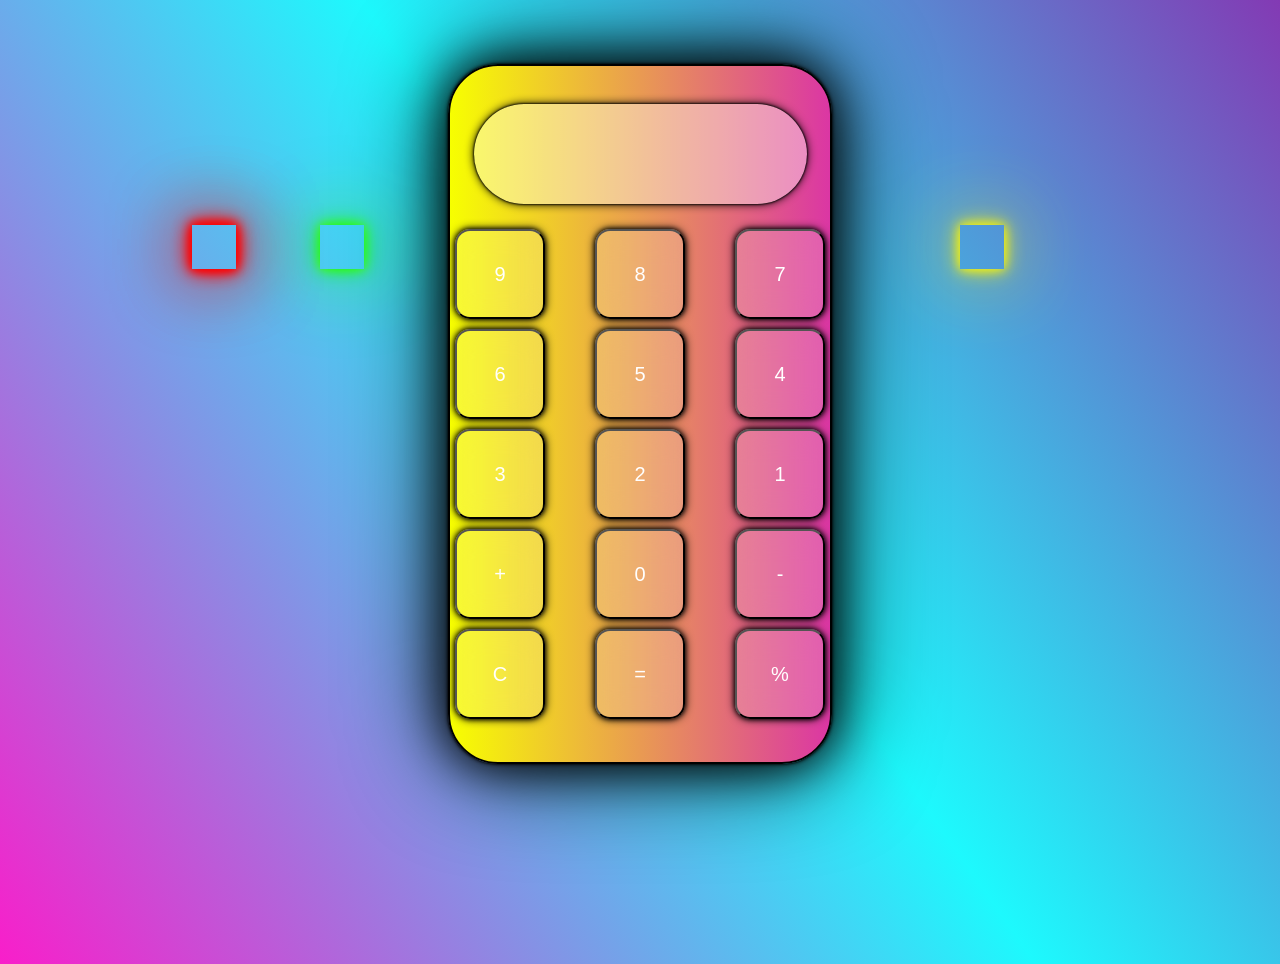
<file: calculator/cal/index.html>
<!DOCTYPE html>
<html lang="en">
<head>
    <meta charset="UTF-8">
    <meta name="viewport" content="width=device-width, initial-scale=1.0">
    <title>Document</title>
    <script src="jav.js" defer></script>
    <link rel="stylesheet" href="style.css">
</head>

<body>
    <div class="container">
        <div class="screen" id ="screen"> 
            </div>
    <div class="buttons-class">
        <div class="pd">
            <button class="buttons" id="9">9</button>
            <button class="buttons" id="8">8</button>
            <button class="buttons" id="7">7</button>
        </div>
        <div class="pd">
            <button class="buttons" id="6">6</button>
            <button class="buttons" id="5">5</button>
            <button class="buttons" id="4">4</button>
        </div>

        <div class="pd">
            <button class="buttons" id="3">3</button>
            <button class="buttons" id="2" >2</button>
            <button class="buttons" id="1">1</button>
        </div>

        <div class="pd">
            <button class="buttons" id="+">+</button>
            <button class="buttons" id="0">0</button>
            <button class="buttons" id="-">-</button>
       </div>
        <div class="pd">
            <button class="buttons" id="c">C</button>
            <button class="buttons" id="=">=</button>
            <button class="buttons" id="%">%</button>
          </div>
    </div>
       
    </div>
        
      <div class="design"></div>
         <div class="design2"></div>    
            <div class="design3"></div>  
               <div class="design4"></div>  
</body>
</html>
</file>
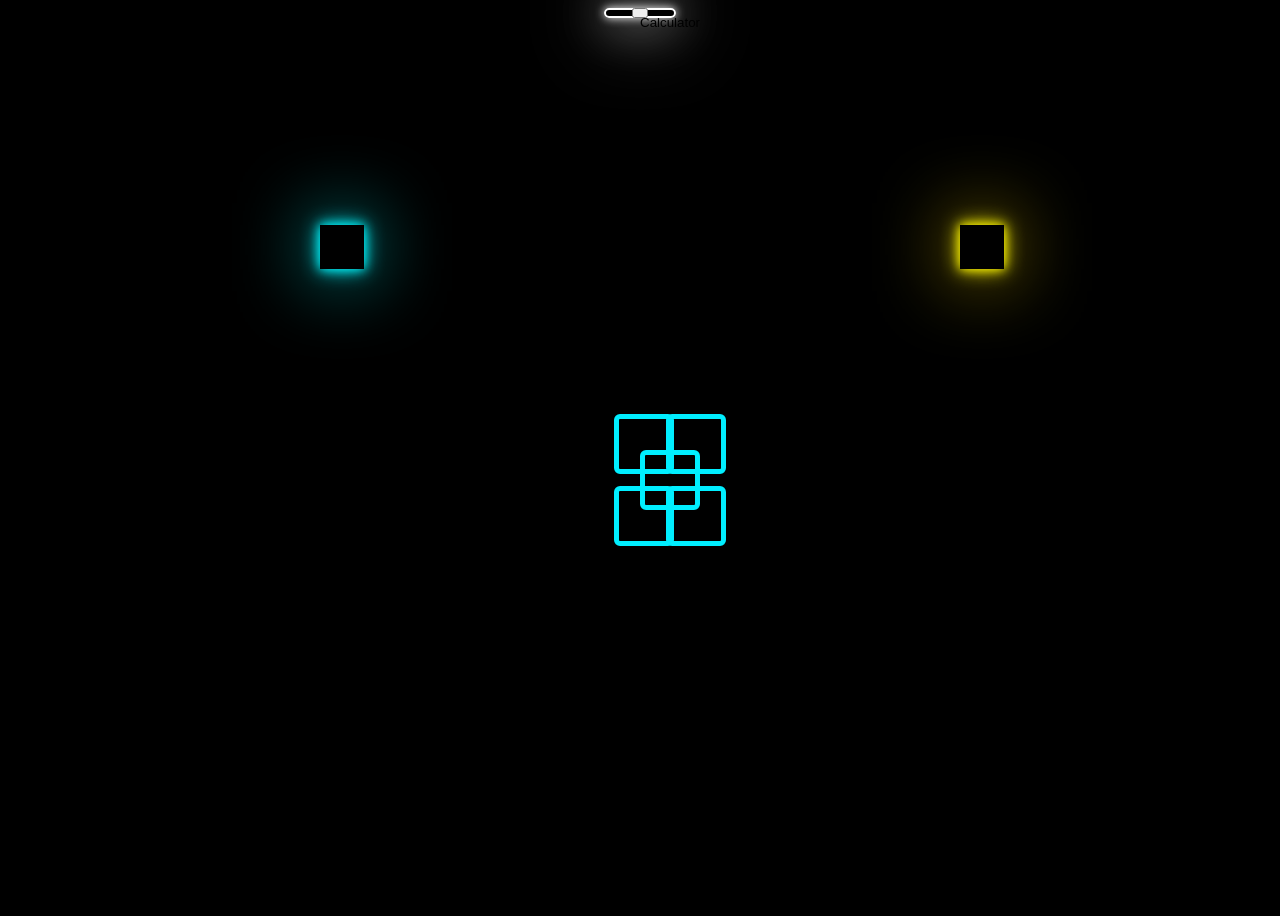
<file: calculator/cal/new.html>
<!DOCTYPE html>
<html lang="en">
<head>
    <meta charset="UTF-8">
    <meta name="viewport" content="width=device-width, initial-scale=1.0">
    <script src="jav.js" defer></script>
    <title>Document</title>
</head>
<body>
   <div class="boad">
   <button id="calcu"  >Calculator</button>
   </div>
    <div class="load" id="loader"></div>
     <div class="load1" id="loader"></div>
       <div class="load2" id="loader"></div>
         <div class="load3" id="loader"></div>
            <div class="load4" id="loader"></div>

            <div class="design"></div>
         <div class="design2"></div>

    <style>

        body{
            background-color: black;
            min-height: 100vh;;
            min-width: 100vh;
           transition: 0.5s;
            animation: c1 2s infinite ease-in-out;
        }
        
        .design{
          padding: 22px;
          top:25%;
          left:25%;
          position: absolute;
          border:5px none;
          background: transparent;
          box-shadow:0px 0px 20px rgb(0, 247, 255),
                     0px 0px 10px rgb(0, 247, 255),
                     0px 0px 80px rgb(0, 247, 255) ;
          animation: flow 5s infinite ease-in-out;
        }    

       @keyframes flow{
          0%{
            top:100%;
            left: 25%;
              transform: rotateZ(0);
              opacity: 4;
          }
      
          100%{
            
             top:0%;
             left:25%;
             transform: rotateZ(360deg);
            opacity: 0;
          }
       
       }


        .design2{
          padding: 22px;
          top:25%;
          left:75%;
          position: absolute;
          border:5px none;
          animation: flow2 5s infinite ease-in-out;
           box-shadow:0px 0px 20px rgb(255, 247, 0),
                     0px 0px 10px rgb(255, 247, 0),
                     0px 0px 80px rgb(255, 217, 0) ;
        }  
     

         @keyframes flow2{
          0%{
            top:100%;
            left: 85%;
              transform: rotateZ(0);
              opacity: 4;
          }
      
          100%{
            
             top:0%;
             left:85%;
             transform: rotateZ(360deg);
            opacity: 0;
          }
       
       }






       @keyframes c1{
         0%{
             box-shadow: 0px 0px 5px white,
                        0px 0px 20px white,
                        0px 0px 40px white,
                        inset 0px 0px 50px rgb(0, 238, 255);
         }
         20%{
            box-shadow: 0px 0px 5px rgb(255, 0, 0),
                        0px 0px 20px rgb(255, 0, 0),
                        0px 0px 40px rgb(255, 0, 0),
                         inset 0px 0px 50px rgb(0, 238, 255);
         }
         40%{
             box-shadow: 0px 0px 5px rgb(0, 255, 255),
                        0px 0px 20px rgb(0, 247, 255),
                        0px 0px 40px rgb(0, 247, 255),
                        inset 0px 0px 50px rgb(255, 230, 0);
         }
         60%{
            box-shadow: 0px 0px 5px rgb(255, 0, 234),
                        0px 0px 20px rgb(247, 0, 255),
                        0px 0px 40px rgb(255, 0, 234),
                        inset 0px 0px 50px rgb(0, 26, 255);
         }
         80%{
            box-shadow: 0px 0px 5px rgb(255, 166, 0),
                        0px 0px 20px rgb(255, 166, 0),
                        0px 0px 40px rgb(255, 166, 0),
                        inset 0px 0px 50px rgb(255, 0, 221);
         }
          100%{
              box-shadow: 0px 0px 5px rgb(119, 0, 255),
                        0px 0px 20px rgb(119, 0, 255),
                        0px 0px 40px rgb(119, 0, 255),
                        inset 0px 0px 50px rgb(255, 0, 0);
          }
       }

        .boad{
          margin: auto;
          display: flex;
          justify-content:center;
          justify-items: center;
          align-items: center;
          padding: 2px;
           border: 2px solid white;
           height: 2px;
           border-radius: 50px;
           left: 50%;
           width: 5%;
           box-shadow: 0px 0px 50px white,
                        0px 0px 10px white,
                        0px 0px 80px white;
             
        }

        .boad:hover{
            width: 100%;
            transition: 2s ease-in-out;
        }

        button{
          align-items: center;
          text-align: center;
          height: 2px ;
          width: 2px;
          padding-top: 5px;
        }

        button:hover{
          width: 100px;
          height: 120px;
          transition: 2s;
          border-radius: 41%;
            box-shadow: 0px 0px 50px white,
                        0px 0px 10px white,
                        0px 0px 80px white;
          display: block;
        }
        .load{
           height: 50px;
           width: 50px;
           border:5px solid rgb(0, 238, 255);
           top: 50% ;
           left: 50%;
        
           position: absolute;
           background: none;
              border-radius: 10%;
              animation: loader 2s infinite ease-in-out;
            
        }

       .load1{
         height: 50px;
           width: 50px;
           border:5px solid rgb(0, 238, 255);
           top: 46% ;
           left: 48%;
           position: absolute;
           background: none;
              border-radius: 10%;
              animation: loader 2s infinite ease-in-out, loader1 2s  ease-in-out;
            
       } 
       .load2{
         height: 50px;
           width: 50px;
           border:5px solid rgb(0, 238, 255);
           top: 46% ;
           left: 52%;
                
           position: absolute;
           background: none;
              border-radius: 10%;
              animation: loader 2s infinite ease-in-out,loader2 2s ease-in-out;
       } 
 
        .load3{
         height: 50px;
           width: 50px;
           border:5px solid rgb(0, 238, 255);
           top: 54% ;
           left: 48%;
           position: absolute;
           background: none;
              border-radius: 10%;
              animation: loader 2s infinite ease-in-out,loader3 2s ease-in-out;
       } 
           .load4{
         height: 50px;
           width: 50px;
           border:5px solid rgb(0, 238, 255);
           top: 54% ;
           left: 52%;
        
           position: absolute;
           background: none;
              border-radius: 10%;
              animation: loader 2s infinite ease-in-out,loader4 2s ease-in-out;
       } 


     @keyframes loader{
        0%{
        
              box-shadow: 0 0 20px cyan,
              0 0 10px cyan,
              0 0 80px cyan;
         transform: rotateX(0) rotateY(0) rotateZ(0);
        }
        33%{
           
      box-shadow: 0px 0px 20px red,
       0px 0px 10px red,
       0px 0px 80px red;
        
            transform: rotateX(180deg) rotateY(0) rotateZ(0);
            }
         50%{
              box-shadow: 0 0 20px#fbff00,
              0 0 10px #fbff00,
              0 0 80px #fbff00;
              transform: rotateX(180deg) rotateY(180deg) rotateZ(0);
         }

        100%{
              box-shadow: 0 0 20px rgb(255, 0, 225),
              0 0 10px rgb(255, 0, 225),
              0 0 80px rgb(255,0,255);
            transform: rotateX(180deg) rotateY(180deg) rotateZ(180deg);
        }
}
  @keyframes loader1{
    0%{
       box-shadow: 0px 0px 20px red,
       0px 0px 10px red,
       0px 0px 80px red;
        top:0%;
        left: 0%;
      }
    100%{
      box-shadow: 0px 0px 20px red,
       0px 0px 10px red,
       0px 0px 80px red,
       inset 0px 0px 50px;
          top: 46% ;
          left: 48%;
        }
     }


 @keyframes loader2{
        0%{
                box-shadow: 0px 0px 20px#fbff00,
              0px 0px 10px #fbff00,
              0px 0px 80px #fbff00;
            top:0%;
            left:100%;
        }
        100%{ 
                box-shadow: 0 0 20px#fbff00,
              0px 0px 10px #fbff00,
              0px 0px 80px #fbff00;
             top: 45% ;
           left: 52%;
        }
     }

 @keyframes loader3{
        0%{
           box-shadow: 0 0 20px cyan,
              0 0 10px cyan,
              0 0 80px cyan;
            top:100%;
            left:0%;
        }
        100%{ 
           box-shadow: 0 0 20px cyan,
              0 0 10px cyan,
              0 0 80px cyan;
            top: 54% ;
           left: 48%;
        }
     }

      @keyframes loader4{
        0%{
              box-shadow: 0 0 20px rgb(255, 0, 225),
              0 0 10px rgb(255, 0, 225),
              0 0 80px rgb(255,0,255);
            top:100%;
            left:100%;
        }
        100%{ 
              box-shadow: 0 0 20px rgb(255, 0, 225),
              0 0 10px rgb(255, 0, 225),
              0 0 80px rgb(255,0,255);
            top: 54% ;
           left: 52%;
        }
     }
    </style>
</body>
</html>
</file>
<file: calculator/cal/style.css>
body{
    background: #833AB4;
     margin: 0;
    min-height: 100vh;

 
background: linear-gradient(235deg, rgba(131, 58, 180, 1) 0%, rgba(29, 249, 253, 1) 47%, rgba(249, 30, 202, 1) 100%, rgba(249, 52, 39, 1) 92%, rgba(252, 176, 69, 1) 84%); 
}


.container{


 padding: 5px;
    margin:auto;
    display: flex;
    box-sizing: border-box;
    justify-content: center;
    border:2px solid black;
    justify-items: center;
    height: 700px;
    width: 30%;
    flex-direction: column;
    align-items: center;
    border-radius: 50px;
background:linear-gradient(to right,#f7ff00,#db36a4) ;
    margin-top: 5%;


    backdrop-filter: blur(15px);
    -webkit-backdrop-filter: blur(15px);
      box-shadow: 0px 0px 50px black,
                0px 0px 100px black,
                0px 0px 2px black,
                0px 0px 4px black;
} 

.screen{

    color: white;
    margin-bottom: 20px;
    display: flex;
    justify-items: center;
    justify-content: center;
    align-items:center;
    height: 100px;
    width: 90%;
    border-radius: 50px;
    gap:25px;
    font-size: 50px;
     
 box-shadow: 0px 0px 10px black,
             0px 0px 2px black,
             0px 0px 3px black;
    background: rgba(255,255,255,0.40);
   box-shadow: 0.18px rgba(255,255,255,0.20);
}

.buttons{
    color: white;
    font-size: 20px;
    border-radius: 15px;
    height: 90px;
    width: 90px;
     background-image: linear-gradient(120deg,blue,purple) ;
   background: rgba(255,255,255,0.18);
    backdrop-filter: blur(15px);
    -webkit-backdrop-filter: blur(15px);
    box-shadow: 0px 0px 5px black,
                0px 0px 10px black;
                 
}

.pd{
    padding: 5px;
     display: flex;
     justify-items: center;
     justify-content: center;
    gap:50px;
    
}


.buttons:hover{
    transform: translatey(-5px);
    transition: 0.5s;
}


        .design{
          padding: 22px;
          top:25%;
          left:25%;
          position: absolute;
          border:5px none;
          background: transparent;
          box-shadow:0px 0px 20px rgb(9, 255, 0),
                     0px 0px 10px rgb(94, 255, 0),
                     0px 0px 80px rgb(51, 255, 0) ;
          animation: flow 5s infinite ease-in-out;
        }    

       @keyframes flow{
          0%{
            top:100%;
            left: 25%;
              transform: rotateZ(0);
              opacity: 4;
          }
      
          100%{
            
             top:0%;
             left:25%;
             transform: rotateZ(360deg);
            opacity: 0;
          }
       
       }


        .design2{
          padding: 22px;
          top:25%;
          left:75%;
          position: absolute;
          border:5px none;
          animation: flow2 5s infinite ease-in-out;
           box-shadow:0px 0px 20px rgb(255, 247, 0),
                     0px 0px 10px rgb(255, 247, 0),
                     0px 0px 80px rgb(255, 217, 0) ;
        }  
     

         @keyframes flow2{
          0%{
            top:100%;
            left: 85%;
              transform: rotateZ(0);
              opacity: 4;
          }
      
          100%{
            
             top:0%;
             left:85%;
             transform: rotateZ(360deg);
            opacity: 0;
          }
       
       }
       
 .design3{
          padding: 22px;
          top:25%;
          left:15%;
          position: absolute;
          border:10px none;
          animation: flow3 10s infinite ease-in-out;
           box-shadow:0px 0px 20px rgb(255, 0, 0),
                     0px 0px 10px rgb(255, 0, 0),
                     0px 0px 80px rgb(255, 0, 0);
        }  
     

         @keyframes flow3{
          0%{
              top:100%;
              left: 15%;
              transform: rotateZ(0);
              opacity: 4;
          }
      
          100%{
             top:0%;
             left:0%;
             transform: rotateZ(360deg);
             opacity: 0;
          }
       
       }
        .design4{
          padding: 22px;
          top:25%;
          left:15%;
          position: absolute;
          border:10px none;
          animation: flow4 10s infinite ease-in-out;
           box-shadow:0px 0px 20px rgb(255, 0, 0),
                     0px 0px 10px rgb(255, 0, 0),
                     0px 0px 80px rgb(255, 0, 0);
        }  
     

         @keyframes flow4{
          0%{
              top:100%;
              left: 75%;
              transform: rotateZ(0);
              opacity: 4;
          }
      
          100%{
             top:0%;
             left:100%;
             transform: rotateZ(360deg);
             opacity: 0;
          }
        }
</file>
